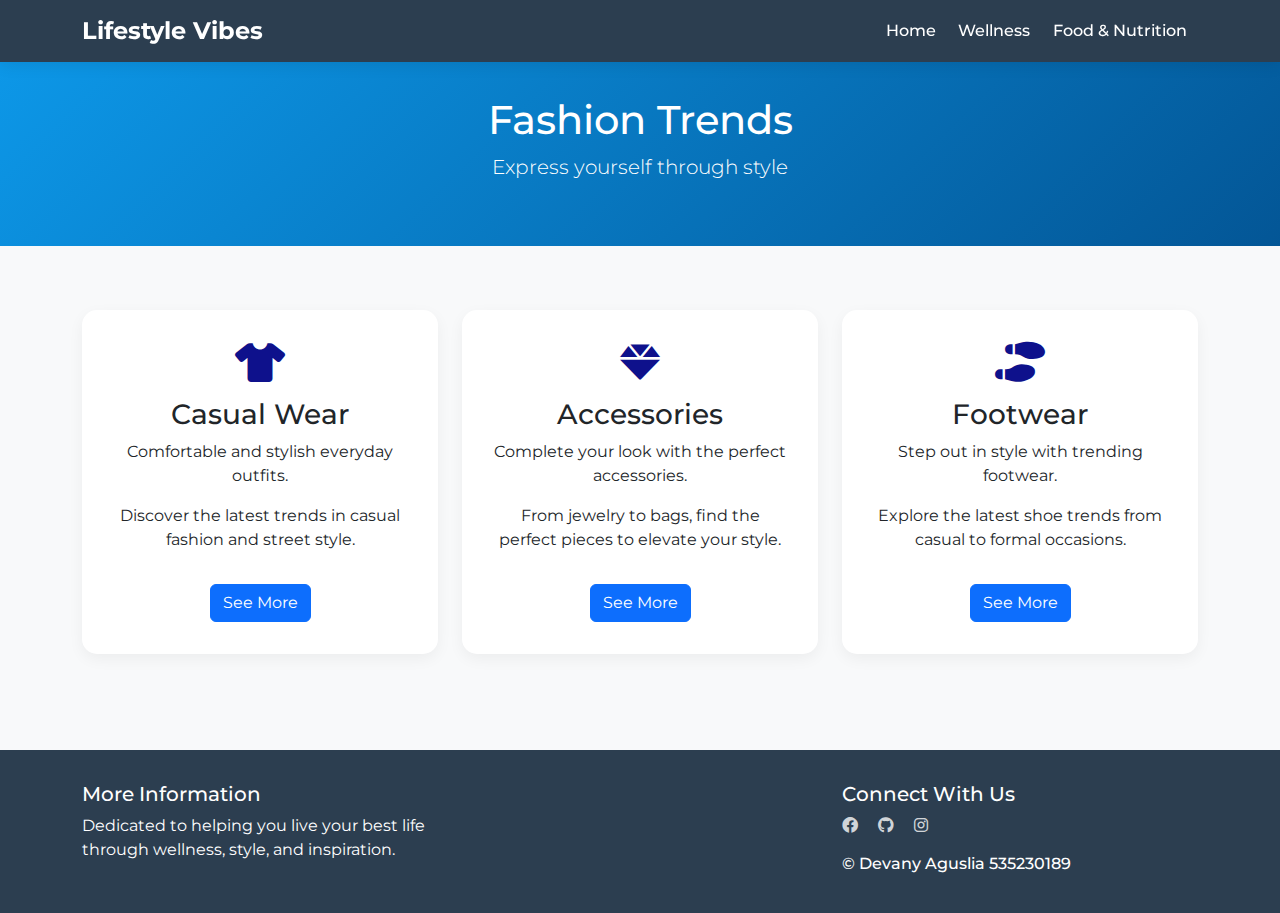
<file: fashion.html>
<!DOCTYPE html>
<html lang="en">

<head>
    <meta charset="UTF-8">
    <meta name="viewport" content="width=device-width, initial-scale=1">
    <title>Fashion - Lifestyle Vibes</title>
    <link href="https://cdn.jsdelivr.net/npm/bootstrap@5.3.0-alpha1/dist/css/bootstrap.min.css" rel="stylesheet">
    <link href="https://cdnjs.cloudflare.com/ajax/libs/font-awesome/6.0.0/css/all.min.css" rel="stylesheet">
    <style>
        @import url('https://fonts.googleapis.com/css2?family=Montserrat:wght@300;400;500;600;700&display=swap');

        body {
            font-family: 'Montserrat', sans-serif;
            background-color: #f8f9fa;
        }

        :root {
            --primary-color: #2c3e50;
            --accent-color: #528bf5;
            --text-color: #34495e;
            --light-bg: #f8f9fa;
        }

        /* Navbar styles */
        nav {
            background: var(--primary-color);
            backdrop-filter: blur(10px);
            box-shadow: 0 2px 15px rgba(0, 0, 0, 0.1);
        }

        nav .nav-link {
            color: white !important;
            font-weight: 500;
            padding: 0.5rem 1rem;
            margin: 0 0.2rem;
            border-radius: 5px;
            transition: all 0.3s ease;
        }

        .navbar-brand {
            font-weight: 700;
            color: white !important;
            font-size: 1.5rem;
        }

        .navbar-brand:hover {
            color: var(--accent-color) !important;
        }

        nav .nav-link:hover {
            color: var(--accent-color) !important;
        }

        .page-header {
            background: linear-gradient(135deg, #0d9aeb 0%, #035696 100%);
            color: white;
            padding: 6rem 0 3rem 0;
            margin-bottom: 4rem;
        }

        .fashion-card {
            background: white;
            border-radius: 15px;
            padding: 2rem;
            margin-bottom: 2rem;
            box-shadow: 0 5px 15px rgba(0, 0, 0, 0.05);
            transition: transform 0.3s ease;
        }

        .fashion-card:hover {
            transform: translateY(-5px);
        }

        .fashion-icon {
            font-size: 2.5rem;
            color: #0e118c;
            margin-bottom: 1rem;
        }

        footer {
            background-color: #2c3e50;
            color: white;
            padding: 2rem 0;
            margin-top: 4rem;
        }

        footer a {
            color: rgba(255, 255, 255, 0.8);
            text-decoration: none;
            transition: color 0.3s ease;
        }

        footer a:hover {
            color: white;
        }
    </style>
</head>

<body>
    <!-- Navbar -->
    <nav class="navbar navbar-expand-lg fixed-top">
        <div class="container">
            <a class="navbar-brand" href="index.html">Lifestyle Vibes</a>
            <div class="collapse navbar-collapse" id="navbarNav">
                <ul class="navbar-nav ms-auto">
                    <li class="nav-item">
                        <a class="nav-link" href="index.html">Home</a>
                    </li>
                    <li class="nav-item">
                        <a class="nav-link active" href="wellness.html">Wellness</a>
                    </li>
                    <li class="nav-item">
                        <a class="nav-link" href="food.html">Food & Nutrition</a>
                    </li>
                </ul>
            </div>
        </div>
    </nav>

    <!-- Header -->
    <header class="page-header">
        <div class="container text-center">
            <h1>Fashion Trends</h1>
            <p class="lead">Express yourself through style</p>
        </div>
    </header>

    <!-- Content -->
    <div class="container">
        <div class="row">
            <div class="col-md-4">
                <div class="fashion-card text-center">
                    <i class="fas fa-tshirt fashion-icon"></i>
                    <h3>Casual Wear</h3>
                    <p>Comfortable and stylish everyday outfits.</p>
                    <p class="mt-3">Discover the latest trends in casual fashion and street style.</p>
                    <a href="https://www.zalora.co.id/" class="btn btn-primary mt-3">See More</a>
                </div>
            </div>
            <div class="col-md-4">
                <div class="fashion-card text-center">
                    <i class="fas fa-gem fashion-icon"></i>
                    <h3>Accessories</h3>
                    <p>Complete your look with the perfect accessories.</p>
                    <p class="mt-3">From jewelry to bags, find the perfect pieces to elevate your style.</p>
                    <a href="https://www.accessorize.com/row/accessories/" class="btn btn-primary mt-3">See More</a>
                </div>
            </div>
            <div class="col-md-4">
                <div class="fashion-card text-center">
                    <i class="fas fa-shoe-prints fashion-icon"></i>
                    <h3>Footwear</h3>
                    <p>Step out in style with trending footwear.</p>
                    <p class="mt-3">Explore the latest shoe trends from casual to formal occasions.</p>
                    <a href="https://jdsports.id/category/women/footwear-27?srsltid=AfmBOorHpJjWMh3U4y8E0OTwPtoW9dji_LJwM0znLt98qh9hPtZ4jCxD"
                        class="btn btn-primary mt-3">See More</a>
                </div>
            </div>
        </div>
    </div>

    <!-- Footer -->
    <footer>
        <div class="container">
            <div class="row">
                <div class="col-md-4">
                    <h5>More Information</h5>
                    <p>Dedicated to helping you live your best life through wellness, style, and inspiration.</p>
                </div>
                <div class="col-md-4">
                </div>
                <div class="col-md-4">
                    <h5>Connect With Us</h5>
                    <div class="social-icons">
                        <a href="https://www.facebook.com/devanyaguslia29" class="me-3"><i
                                class="fab fa-facebook"></i></a>
                        <a href="https://github.com/DevanyAguslia" class="me-3"><i class="fab fa-github"></i></a>
                        <a href="https://www.instagram.com/devany.aguslia/" class="me-3"><i
                                class="fab fa-instagram"></i></a>
                    </div>
                    <h6 class="mt-3">© Devany Aguslia 535230189</h6>
                </div>
            </div>
        </div>
    </footer>

    <script src="https://cdn.jsdelivr.net/npm/bootstrap@5.3.0-alpha1/dist/js/bootstrap.bundle.min.js"></script>
    <script src="https://code.jquery.com/jquery-3.6.0.min.js"></script>
</body>

</html>
</file>
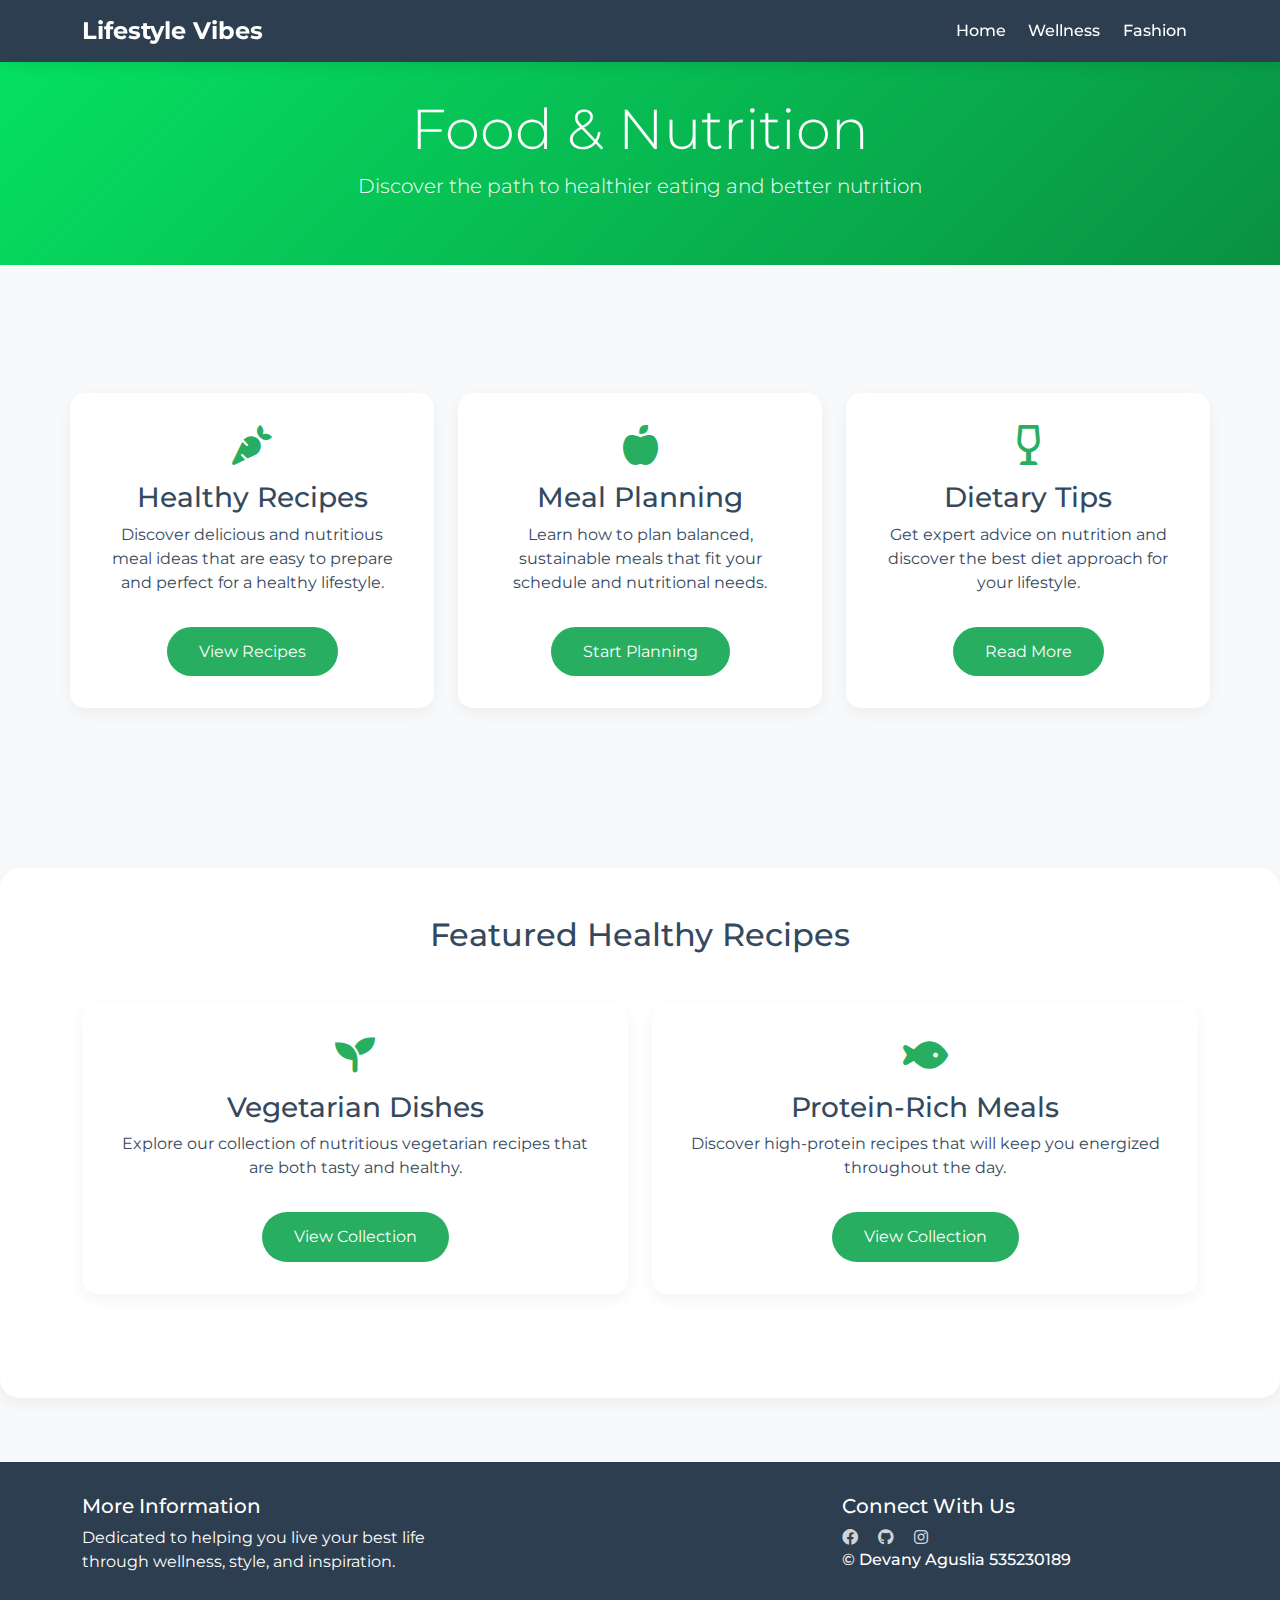
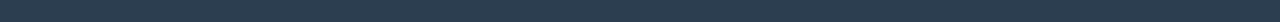
<file: food.html>
<!DOCTYPE html>
<html lang="en">

<head>
    <meta charset="UTF-8">
    <meta name="viewport" content="width=device-width, initial-scale=1">
    <title>Food & Nutrition - Lifestyle Vibes</title>
    <link href="https://cdn.jsdelivr.net/npm/bootstrap@5.3.0-alpha1/dist/css/bootstrap.min.css" rel="stylesheet">
    <link href="https://cdnjs.cloudflare.com/ajax/libs/font-awesome/6.0.0/css/all.min.css" rel="stylesheet">
    <style>
        @import url('https://fonts.googleapis.com/css2?family=Montserrat:wght@300;400;500;600;700&display=swap');

        :root {
            --primary-color: #2c3e50;
            --accent-color: #08df0c;
            --text-color: #34495e;
            --light-bg: #f8f9fa;
        }

        body {
            font-family: 'Montserrat', sans-serif;
            background-color: var(--light-bg);
            color: var(--text-color);
        }

        /* Navbar styles */
        nav {
            background: var(--primary-color);
            backdrop-filter: blur(10px);
            box-shadow: 0 2px 15px rgba(0, 0, 0, 0.1);
        }

        nav .nav-link {
            color: white !important;
            font-weight: 500;
            padding: 0.5rem 1rem;
            margin: 0 0.2rem;
            border-radius: 5px;
            transition: all 0.3s ease;
        }

        .navbar-brand {
            font-weight: 700;
            color: white !important;
            font-size: 1.5rem;
        }

        .navbar-brand:hover {
            color: var(--accent-color) !important;
        }

        nav .nav-link:hover {
            color: var(--accent-color) !important;
        }

        /* Food page specific styles */
        .page-header {
            background: linear-gradient(135deg, #05e462 0%, #0a9142 100%);
            color: white;
            padding: 6rem 0 3rem 0;
            margin-bottom: 4rem;
            text-align: center;
        }

        .food-card {
            background: white;
            border-radius: 15px;
            padding: 2rem;
            margin-bottom: 2rem;
            box-shadow: 0 5px 15px rgba(0, 0, 0, 0.05);
            transition: transform 0.3s ease;
            text-align: center;
        }

        .food-card:hover {
            transform: translateY(-5px);
            box-shadow: 0 8px 25px rgba(0, 0, 0, 0.1);
        }

        .food-icon {
            font-size: 2.5rem;
            color: #27ae60;
            margin-bottom: 1rem;
        }

        .food-content {
            padding: 4rem 0;
        }

        .recipe-section {
            background-color: white;
            padding: 3rem 0;
            margin: 4rem 0;
            border-radius: 20px;
            box-shadow: 0 5px 15px rgba(0, 0, 0, 0.05);
        }

        .btn-food {
            background-color: #27ae60;
            color: white;
            padding: 0.8rem 2rem;
            border-radius: 50px;
            border: none;
            transition: all 0.3s ease;
            margin-top: 1rem;
        }

        .btn-food:hover {
            background-color: #219a52;
            transform: translateY(-2px);
            color: white;
        }

        /* Footer styles */
        footer {
            background-color: var(--primary-color);
            color: white;
            padding: 2rem 0;
            margin-top: 4rem;
        }

        footer a {
            color: rgba(255, 255, 255, 0.8);
            text-decoration: none;
            transition: color 0.3s ease;
        }

        footer a:hover {
            color: white;
        }
    </style>
</head>

<body>
    <!-- Navbar -->
    <nav class="navbar navbar-expand-lg fixed-top">
        <div class="container">
            <a class="navbar-brand" href="index.html">Lifestyle Vibes</a>
            <div class="collapse navbar-collapse" id="navbarNav">
                <ul class="navbar-nav ms-auto">
                    <li class="nav-item">
                        <a class="nav-link" href="index.html">Home</a>
                    </li>
                    <li class="nav-item">
                        <a class="nav-link active" href="wellness.html">Wellness</a>
                    </li>
                    <li class="nav-item">
                        <a class="nav-link" href="fashion.html">Fashion</a>
                    </li>
                </ul>
            </div>
        </div>
    </nav>


    <!-- Header -->
    <header class="page-header">
        <div class="container">
            <h1 class="display-4">Food & Nutrition</h1>
            <p class="lead">Discover the path to healthier eating and better nutrition</p>
        </div>
    </header>

    <!-- Main Content -->
    <div class="container food-content">
        <div class="row">
            <div class="col-md-4">
                <div class="food-card">
                    <i class="fas fa-carrot food-icon"></i>
                    <h3>Healthy Recipes</h3>
                    <p>Discover delicious and nutritious meal ideas that are easy to prepare and perfect for a healthy
                        lifestyle.</p>
                    <a href="https://www.eatingwell.com/recipes/" class="btn btn-food">View Recipes</a>
                </div>
            </div>
            <div class="col-md-4">
                <div class="food-card">
                    <i class="fas fa-apple-alt food-icon"></i>
                    <h3>Meal Planning</h3>
                    <p>Learn how to plan balanced, sustainable meals that fit your schedule and nutritional needs.</p>
                    <a href="https://tastesbetterfromscratch.com/category/meal-plan/" class="btn btn-food">Start
                        Planning</a>
                </div>
            </div>
            <div class="col-md-4">
                <div class="food-card">
                    <i class="fas fa-wine-glass-alt food-icon"></i>
                    <h3>Dietary Tips</h3>
                    <p>Get expert advice on nutrition and discover the best diet approach for your lifestyle.</p>
                    <a href="https://www.nhs.uk/live-well/healthy-weight/managing-your-weight/tips-to-help-you-lose-weight/"
                        class="btn btn-food">Read More</a>
                </div>
            </div>
        </div>
    </div>

    <!-- Recipe Section -->
    <section class="recipe-section">
        <div class="container">
            <h2 class="text-center mb-5">Featured Healthy Recipes</h2>
            <div class="row">
                <div class="col-md-6 mb-4">
                    <div class="food-card">
                        <i class="fas fa-seedling food-icon"></i>
                        <h3>Vegetarian Dishes</h3>
                        <p>Explore our collection of nutritious vegetarian recipes that are both tasty and healthy.</p>
                        <a href="https://themodernproper.com/60-best-vegetarian-meals" class="btn btn-food">View
                            Collection</a>
                    </div>
                </div>
                <div class="col-md-6 mb-4">
                    <div class="food-card">
                        <i class="fas fa-fish food-icon"></i>
                        <h3>Protein-Rich Meals</h3>
                        <p>Discover high-protein recipes that will keep you energized throughout the day.</p>
                        <a href="https://www.realsimple.com/food-recipes/recipe-collections-favorites/healthy-meals/high-protein-recipes"
                            class="btn btn-food">View Collection</a>
                    </div>
                </div>
            </div>
        </div>
    </section>

    <!-- Footer -->
    <footer>
        <div class="container">
            <div class="row">
                <div class="col-md-4">
                    <h5>More Information</h5>
                    <p>Dedicated to helping you live your best life through wellness, style, and inspiration.</p>
                </div>
                <div class="col-md-4">
                </div>
                <div class="col-md-4">
                    <h5>Connect With Us</h5>
                    <div class="social-icons">
                        <a href="https://www.facebook.com/devanyaguslia29" class="me-3"><i
                                class="fab fa-facebook"></i></a>
                        <a href="https://github.com/DevanyAguslia" class="me-3"><i class="fab fa-github"></i></a>
                        <a href="https://www.instagram.com/devany.aguslia/" class="me-3"><i
                                class="fab fa-instagram"></i></a>
                        <h6>© Devany Aguslia 535230189</h6>
                    </div>
                </div>
            </div>
        </div>
    </footer>

    <!-- Bootstrap & jQuery -->
    <script src="https://cdn.jsdelivr.net/npm/bootstrap@5.3.0-alpha1/dist/js/bootstrap.bundle.min.js"></script>
    <script src="https://code.jquery.com/jquery-3.6.0.min.js"></script>
</body>

</html>
</file>
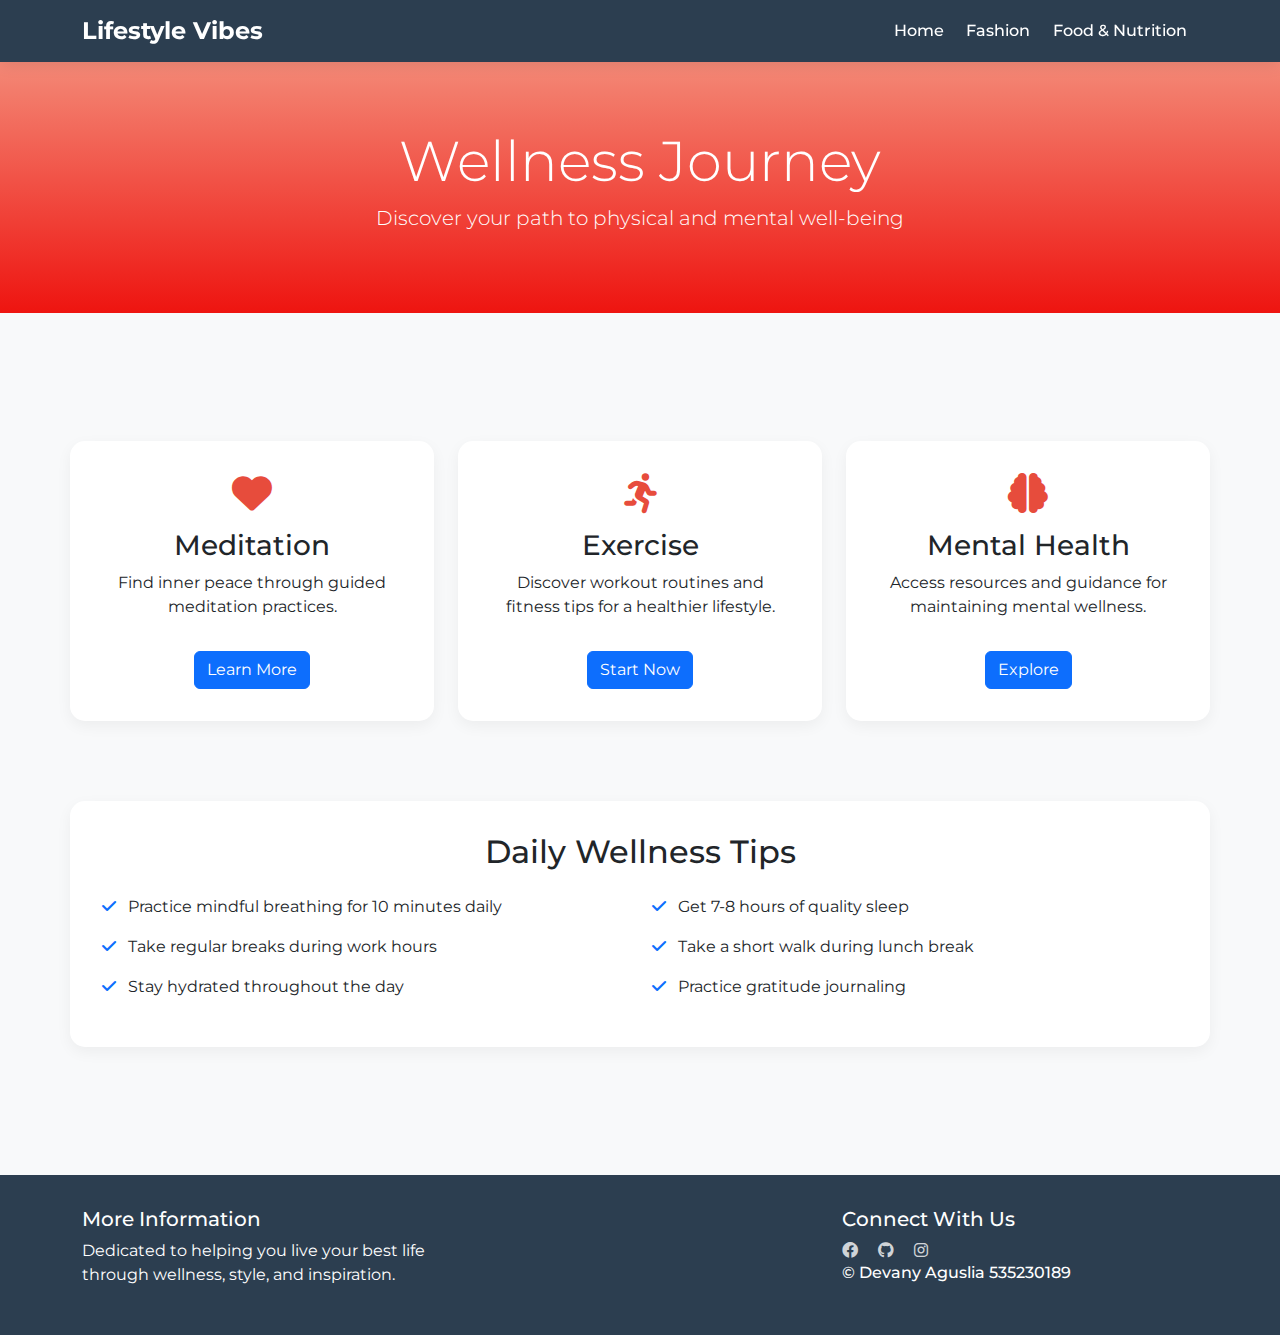
<file: wellness.html>
<!DOCTYPE html>
<html lang="en">

<head>
    <meta charset="UTF-8">
    <meta name="viewport" content="width=device-width, initial-scale=1">
    <title>Wellness - Lifestyle Vibes</title>
    <link href="https://cdn.jsdelivr.net/npm/bootstrap@5.3.0-alpha1/dist/css/bootstrap.min.css" rel="stylesheet">
    <link href="https://cdnjs.cloudflare.com/ajax/libs/font-awesome/6.0.0/css/all.min.css" rel="stylesheet">
    <style>
        @import url('https://fonts.googleapis.com/css2?family=Montserrat:wght@300;400;500;600;700&display=swap');

        :root {
            --primary-color: #2c3e50;
            --accent-color: #e74c3c;
            --text-color: #34495e;
            --light-bg: #f8f9fa;
        }

        body {
            font-family: 'Montserrat', sans-serif;
            background-color: var(--light-bg);
        }

        /* Navbar styles */
        nav {
            background: var(--primary-color);
            backdrop-filter: blur(10px);
            box-shadow: 0 2px 15px rgba(0, 0, 0, 0.1);
        }

        nav .nav-link {
            color: white !important;
            font-weight: 500;
            padding: 0.5rem 1rem;
            margin: 0 0.2rem;
            border-radius: 5px;
            transition: all 0.3s ease;
        }

        .navbar-brand {
            font-weight: 700;
            color: white !important;
            font-size: 1.5rem;
        }

        .navbar-brand:hover {
            color: var(--accent-color) !important;
        }

        nav .nav-link:hover {
            color: var(--accent-color) !important;
        }

        .page-header {
            background: linear-gradient(#f5a690 0%, #ee1410 100%);
            color: white;
            padding: 8rem 0 4rem 0;
            margin-bottom: 4rem;
            text-align: center;
        }

        .wellness-card {
            background: white;
            border-radius: 15px;
            padding: 2rem;
            margin-bottom: 2rem;
            box-shadow: 0 5px 15px rgba(0, 0, 0, 0.05);
            transition: transform 0.3s ease;
            text-align: center;
        }

        .wellness-card:hover {
            transform: translateY(-5px);
        }

        .wellness-icon {
            font-size: 2.5rem;
            color: var(--accent-color);
            margin-bottom: 1rem;
        }

        footer {
            background-color: var(--primary-color);
            color: white;
            padding: 2rem 0;
            margin-top: 4rem;
        }

        footer a {
            color: rgba(255, 255, 255, 0.8);
            text-decoration: none;
            transition: color 0.3s ease;
        }

        footer a:hover {
            color: white;
        }

        .content-section {
            padding: 4rem 0;
        }

        .wellness-tips {
            margin-top: 3rem;
            padding: 2rem;
            background: white;
            border-radius: 15px;
            box-shadow: 0 5px 15px rgba(0, 0, 0, 0.05);
        }
    </style>
</head>

<body>
    <!-- Navbar -->
    <nav class="navbar navbar-expand-lg fixed-top">
        <div class="container">
            <a class="navbar-brand" href="index.html">Lifestyle Vibes</a>
            <div class="collapse navbar-collapse" id="navbarNav">
                <ul class="navbar-nav ms-auto">
                    <li class="nav-item">
                        <a class="nav-link" href="index.html">Home</a>
                    </li>
                    <li class="nav-item">
                        <a class="nav-link" href="fashion.html">Fashion</a>
                    </li>
                    <li class="nav-item">
                        <a class="nav-link" href="food.html">Food & Nutrition</a>
                    </li>
                </ul>
            </div>
        </div>
    </nav>

    <!-- Header -->
    <header class="page-header">
        <div class="container">
            <h1 class="display-4">Wellness Journey</h1>
            <p class="lead">Discover your path to physical and mental well-being</p>
        </div>
    </header>

    <!-- Main Content -->
    <div class="container content-section">
        <div class="row">
            <div class="col-md-4">
                <div class="wellness-card">
                    <i class="fas fa-heart wellness-icon"></i>
                    <h3>Meditation</h3>
                    <p>Find inner peace through guided meditation practices.</p>
                    <a href="https://www.nhs.uk/every-mind-matters/mental-wellbeing-tips/how-to-meditate-for-beginners/"
                        class="btn btn-primary mt-3">Learn More</a>
                </div>
            </div>
            <div class="col-md-4">
                <div class="wellness-card">
                    <i class="fas fa-running wellness-icon"></i>
                    <h3>Exercise</h3>
                    <p>Discover workout routines and fitness tips for a healthier lifestyle.</p>
                    <a href="https://www.health.com/fitness/workout-schedule" class="btn btn-primary mt-3">Start Now</a>
                </div>
            </div>
            <div class="col-md-4">
                <div class="wellness-card">
                    <i class="fas fa-brain wellness-icon"></i>
                    <h3>Mental Health</h3>
                    <p>Access resources and guidance for maintaining mental wellness.</p>
                    <a href="https://www.nhs.uk/mental-health/self-help/guides-tools-and-activities/five-steps-to-mental-wellbeing/"
                        class="btn btn-primary mt-3">Explore</a>
                </div>
            </div>
        </div>

        <div class="wellness-tips mt-5">
            <h2 class="text-center mb-4">Daily Wellness Tips</h2>
            <div class="row">
                <div class="col-md-6">
                    <ul class="list-unstyled">
                        <li class="mb-3"><i class="fas fa-check text-primary me-2"></i> Practice mindful breathing for
                            10 minutes daily</li>
                        <li class="mb-3"><i class="fas fa-check text-primary me-2"></i> Take regular breaks during work
                            hours</li>
                        <li class="mb-3"><i class="fas fa-check text-primary me-2"></i> Stay hydrated throughout the day
                        </li>
                    </ul>
                </div>
                <div class="col-md-6">
                    <ul class="list-unstyled">
                        <li class="mb-3"><i class="fas fa-check text-primary me-2"></i> Get 7-8 hours of quality sleep
                        </li>
                        <li class="mb-3"><i class="fas fa-check text-primary me-2"></i> Take a short walk during lunch
                            break</li>
                        <li class="mb-3"><i class="fas fa-check text-primary me-2"></i> Practice gratitude journaling
                        </li>
                    </ul>
                </div>
            </div>
        </div>
    </div>

    <!-- Footer -->
    <footer>
        <div class="container">
            <div class="row">
                <div class="col-md-4">
                    <h5>More Information</h5>
                    <p>Dedicated to helping you live your best life through wellness, style, and inspiration.</p>
                </div>
                <div class="col-md-4">
                </div>
                <div class="col-md-4">
                    <h5>Connect With Us</h5>
                    <div class="social-icons">
                        <a href="https://www.facebook.com/devanyaguslia29" class="me-3"><i
                                class="fab fa-facebook"></i></a>
                        <a href="https://github.com/DevanyAguslia" class="me-3"><i class="fab fa-github"></i></a>
                        <a href="https://www.instagram.com/devany.aguslia/" class="me-3"><i
                                class="fab fa-instagram"></i></a>
                        <h6>© Devany Aguslia 535230189</h6>
                    </div>
                </div>
            </div>
        </div>
    </footer>

    <script src="https://cdn.jsdelivr.net/npm/bootstrap@5.3.0-alpha1/dist/js/bootstrap.bundle.min.js"></script>
</body>

</html>
</file>
